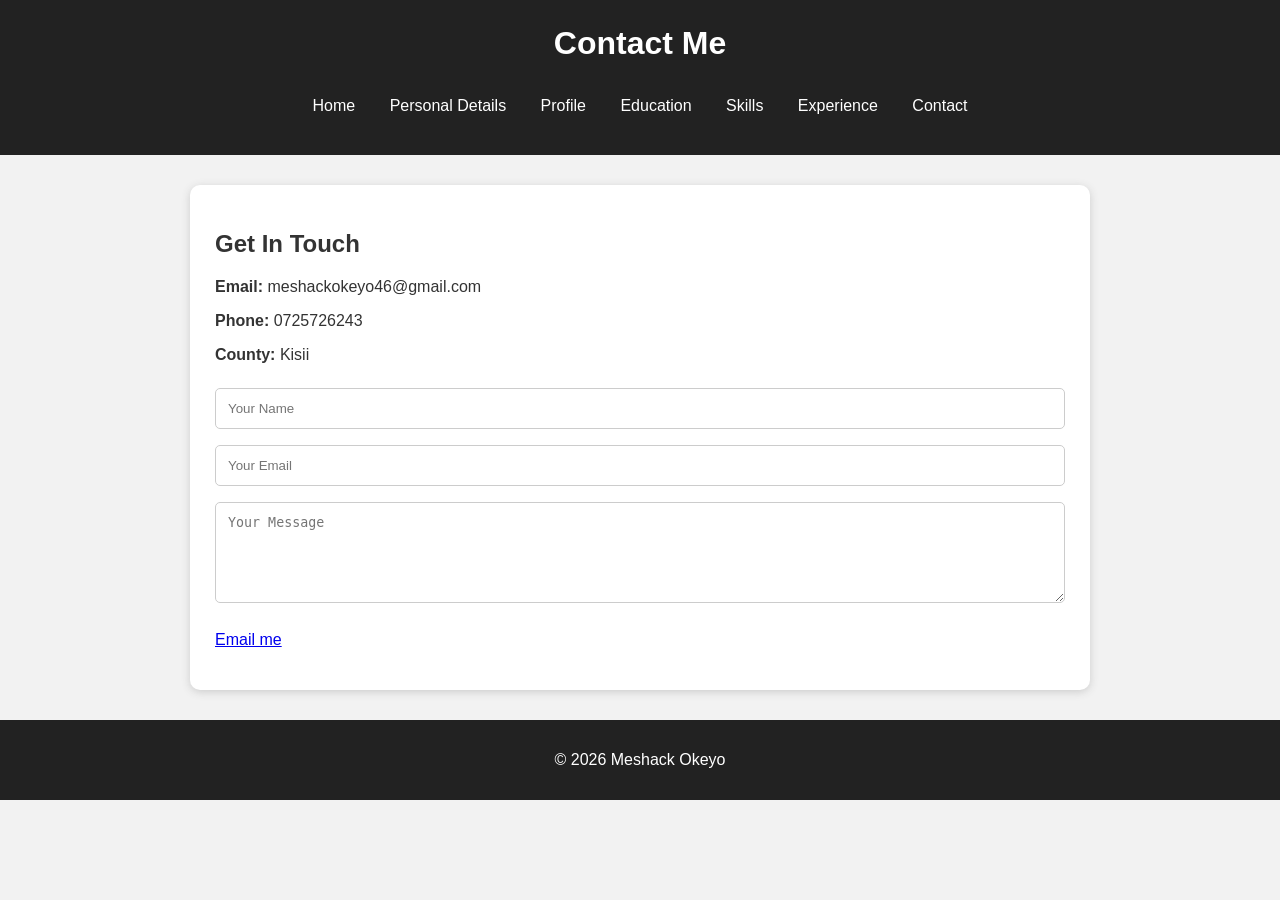
<file: contact.html>
<!DOCTYPE html>
<html lang="en">
<head>
    <meta charset="UTF-8">
    <meta name="viewport" content="width=device-width, initial-scale=1.0">
    <title>Contact - Meshack Okeyo</title>
    <link rel="stylesheet" href="style.css">
</head>

<body>

<header>
    <h1>Contact Me</h1>

    <nav>
        <a href="index.html">Home</a>
        <a href="personal-details.html">Personal Details</a>
        <a href="profile.html">Profile</a>
        <a href="education.html">Education</a>
        <a href="skills.html">Skills</a>
        <a href="experience.html">Experience</a>
        <a href="contact.html">Contact</a>
    </nav>
</header>

<main>

<section class="card">
    <h2>Get In Touch</h2>

    <p><strong>Email:</strong> meshackokeyo46@gmail.com</p>
    <p><strong>Phone:</strong> 0725726243</p>
    <p><strong>County:</strong> Kisii</p>

    <form>
        <input type="text" placeholder="Your Name" required>

        <input type="email" placeholder="Your Email" required>

        <textarea placeholder="Your Message" rows="5"></textarea>
        <p>
        <a href="mailto:wanyonyibasil@gmail.com" class="btn">Email me</a>
      </p>

    </form>
</section>

</main>

<footer>
    <p>&copy; 2026 Meshack Okeyo</p>
</footer>

</body>
</html>
</file>
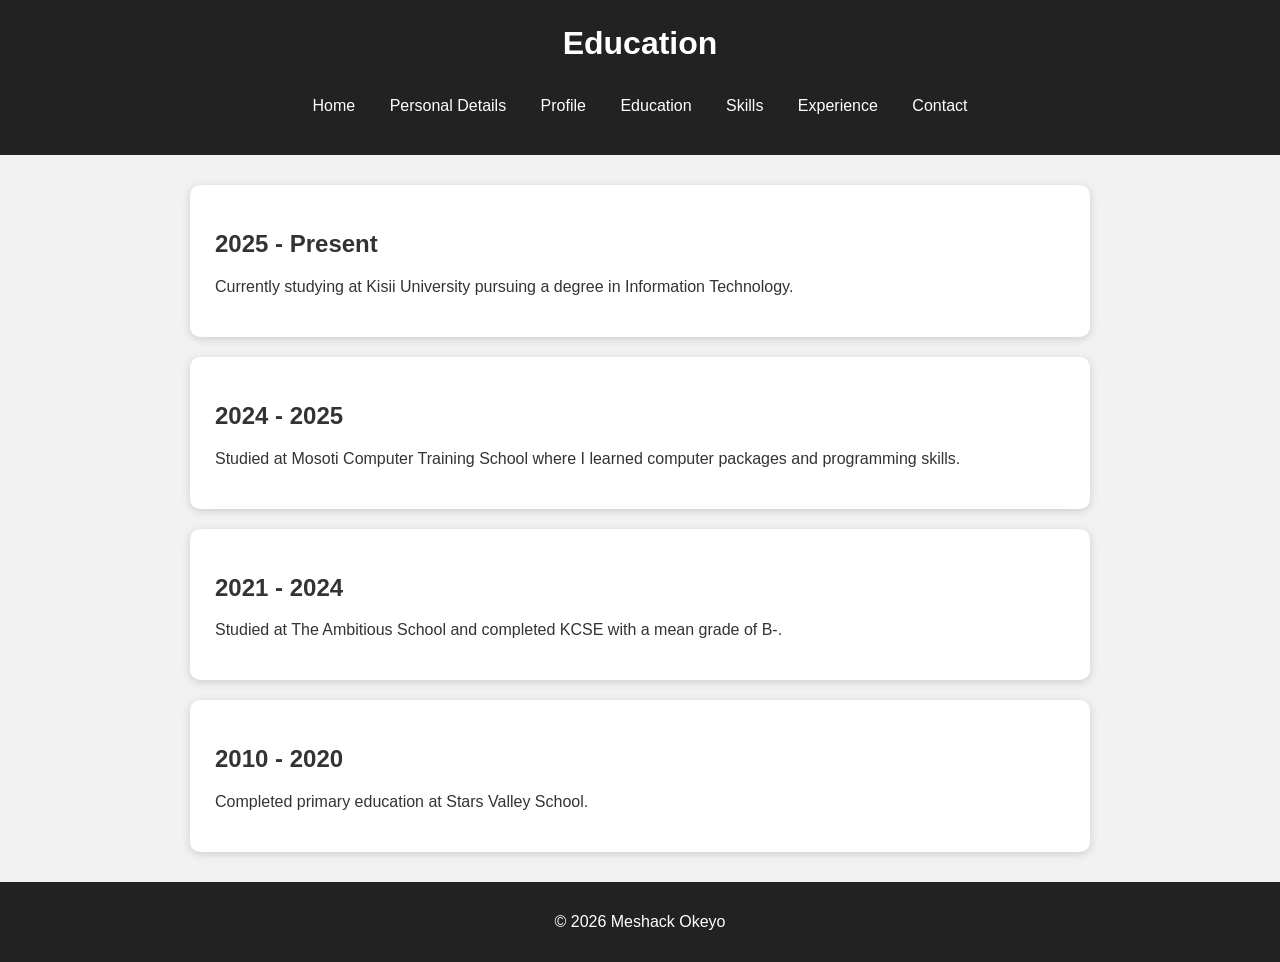
<file: education.html>
<!DOCTYPE html>
<html lang="en">
<head>
    <meta charset="UTF-8">
    <meta name="viewport" content="width=device-width, initial-scale=1.0">
    <title>Education - Meshack Okeyo</title>
    <link rel="stylesheet" href="style.css">
</head>

<body>

<header>
    <h1>Education</h1>

    <nav>
        <a href="index.html">Home</a>
        <a href="personal-details.html">Personal Details</a>
        <a href="profile.html">Profile</a>
        <a href="education.html">Education</a>
        <a href="skills.html">Skills</a>
        <a href="experience.html">Experience</a>
        <a href="contact.html">Contact</a>
    </nav>
</header>

<main>

<section class="card">
    <h2>2025 - Present</h2>
    <p>
        Currently studying at Kisii University pursuing a degree in
        Information Technology.
    </p>
</section>

<section class="card">
    <h2>2024 - 2025</h2>
    <p>
        Studied at Mosoti Computer Training School where I learned
        computer packages and programming skills.
    </p>
</section>

<section class="card">
    <h2>2021 - 2024</h2>
    <p>
        Studied at The Ambitious School and completed KCSE with a mean
        grade of B-.
    </p>
</section>

<section class="card">
    <h2>2010 - 2020</h2>
    <p>
        Completed primary education at Stars Valley School.
    </p>
</section>

</main>

<footer>
    <p>&copy; 2026 Meshack Okeyo</p>
</footer>

</body>
</html>
</file>
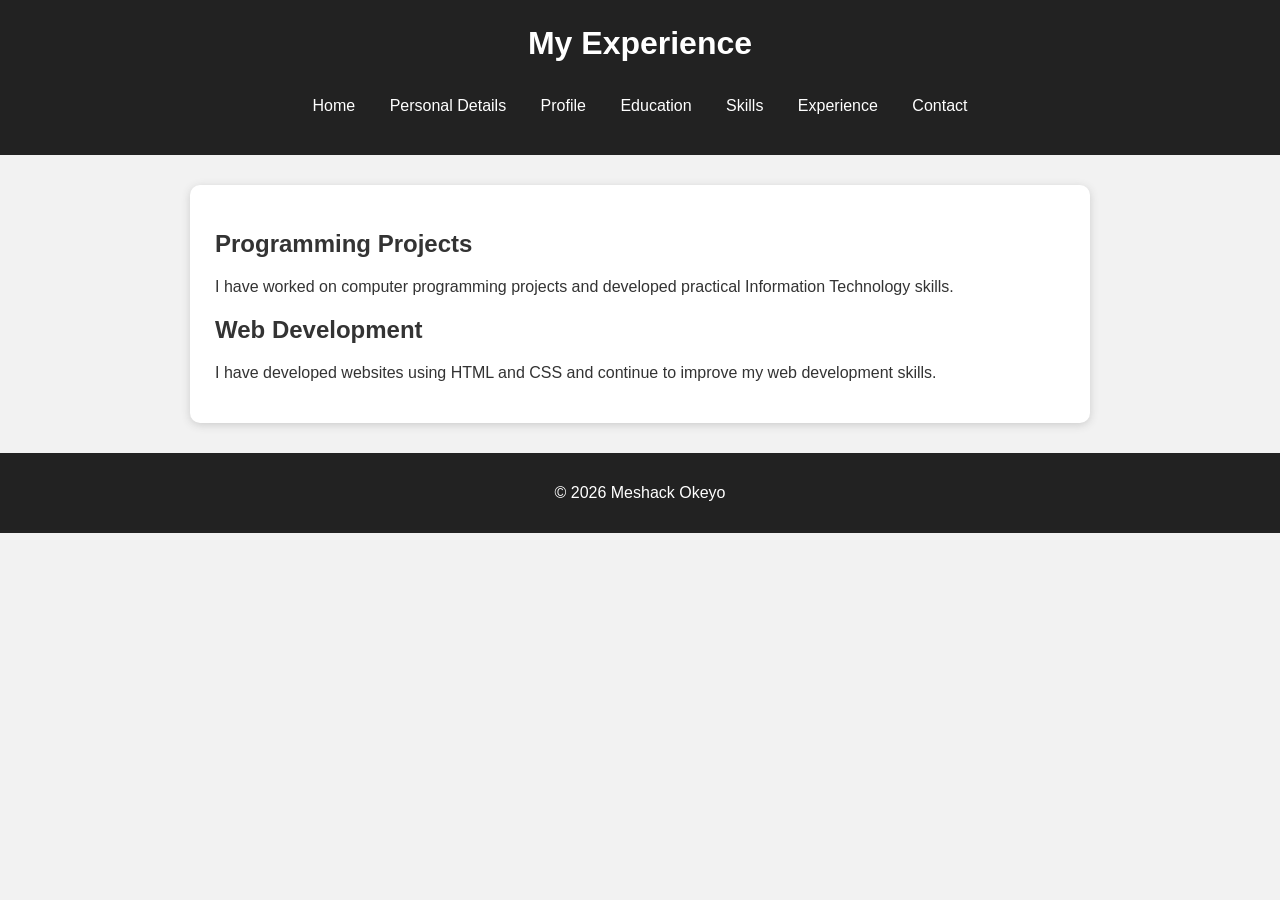
<file: experience.html>
<!DOCTYPE html>
<html lang="en">
<head>
    <meta charset="UTF-8">
    <meta name="viewport" content="width=device-width, initial-scale=1.0">
    <title>Experience - Meshack Okeyo</title>
    <link rel="stylesheet" href="style.css">
</head>

<body>

<header>
    <h1>My Experience</h1>

    <nav>
        <a href="index.html">Home</a>
        <a href="personal-details.html">Personal Details</a>
        <a href="profile.html">Profile</a>
        <a href="education.html">Education</a>
        <a href="skills.html">Skills</a>
        <a href="experience.html">Experience</a>
        <a href="contact.html">Contact</a>
    </nav>
</header>

<main>
    <section class="card">
        <h2>Programming Projects</h2>

        <p>
            I have worked on computer programming projects and developed
            practical Information Technology skills.
        </p>

        <h2>Web Development</h2>

        <p>
            I have developed websites using HTML and CSS and continue to
            improve my web development skills.
        </p>
    </section>
</main>

<footer>
    <p>&copy; 2026 Meshack Okeyo</p>
</footer>

</body>
</html>
</file>
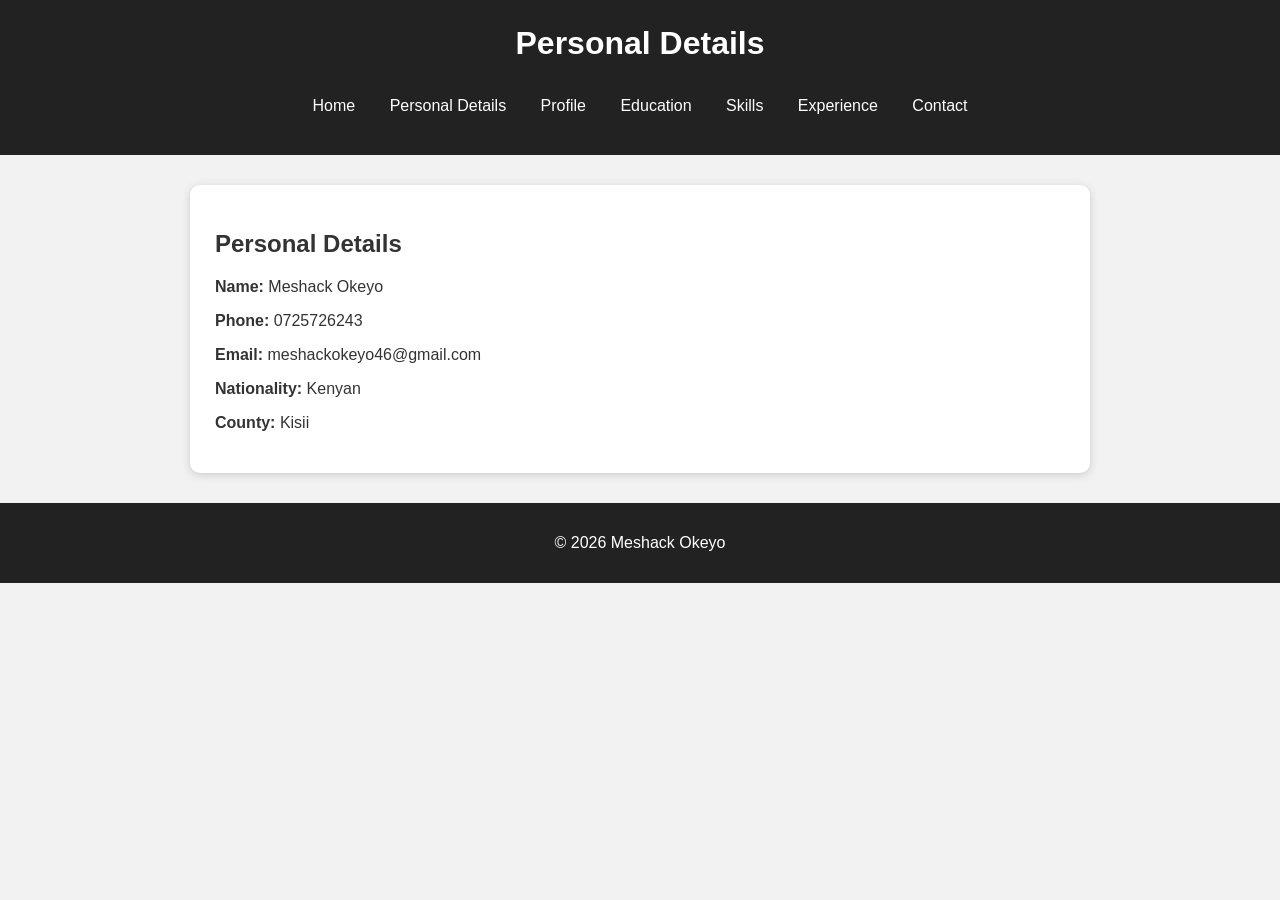
<file: personal-details.html>
<!DOCTYPE html>
<html lang="en">
<head>
    <meta charset="UTF-8">
    <meta name="viewport" content="width=device-width, initial-scale=1.0">
    <title>Personal Details - Meshack Okeyo</title>
    <link rel="stylesheet" href="style.css">
</head>

<body>

<header>
    <h1>Personal Details</h1>

    <nav>
        <a href="index.html">Home</a>
        <a href="personal-details.html">Personal Details</a>
        <a href="profile.html">Profile</a>
        <a href="education.html">Education</a>
        <a href="skills.html">Skills</a>
        <a href="experience.html">Experience</a>
        <a href="contact.html">Contact</a>
    </nav>
</header>

<main>
    <section class="card">
        <h2>Personal Details</h2>

        <p><strong>Name:</strong> Meshack Okeyo</p>
        <p><strong>Phone:</strong> 0725726243</p>
        <p><strong>Email:</strong> meshackokeyo46@gmail.com</p>
        <p><strong>Nationality:</strong> Kenyan</p>
        <p><strong>County:</strong> Kisii</p>
    </section>
</main>

<footer>
    <p>&copy; 2026 Meshack Okeyo</p>
</footer>

</body>
</html>
</file>
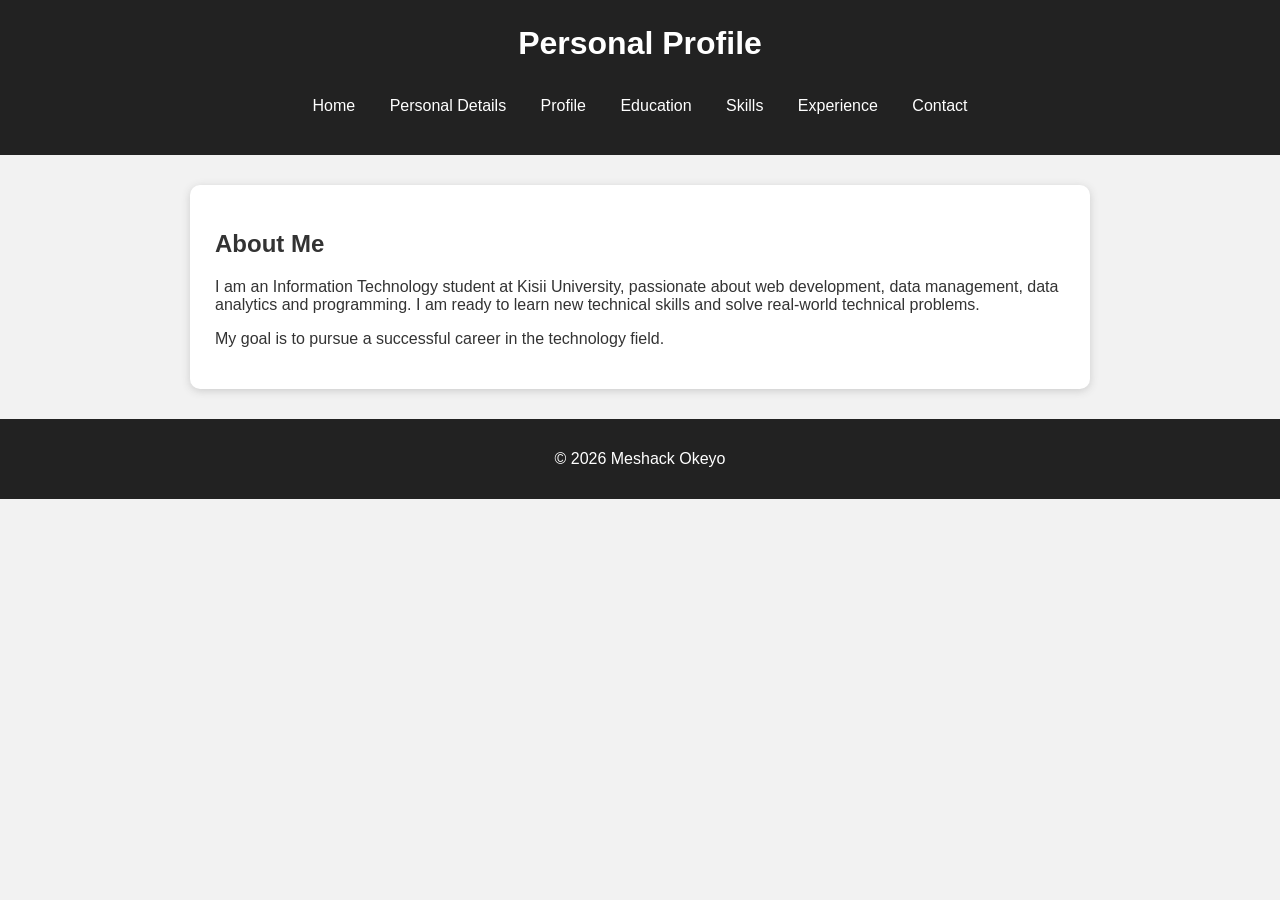
<file: profile.html>
<!DOCTYPE html>
<html lang="en">
<head>
    <meta charset="UTF-8">
    <meta name="viewport" content="width=device-width, initial-scale=1.0">
    <title>Profile - Meshack Okeyo</title>
    <link rel="stylesheet" href="style.css">
</head>

<body>

<header>
    <h1>Personal Profile</h1>

    <nav>
        <a href="index.html">Home</a>
        <a href="personal-details.html">Personal Details</a>
        <a href="profile.html">Profile</a>
        <a href="education.html">Education</a>
        <a href="skills.html">Skills</a>
        <a href="experience.html">Experience</a>
        <a href="contact.html">Contact</a>
    </nav>
</header>

<main>
    <section class="card">
        <h2>About Me</h2>

        <p>
            I am an Information Technology student at Kisii University,
            passionate about web development, data management, data analytics
            and programming. I am ready to learn new technical skills and solve
            real-world technical problems.
        </p>

        <p>
            My goal is to pursue a successful career in the technology field.
        </p>
    </section>
</main>

<footer>
    <p>&copy; 2026 Meshack Okeyo</p>
</footer>

</body>
</html>
</file>
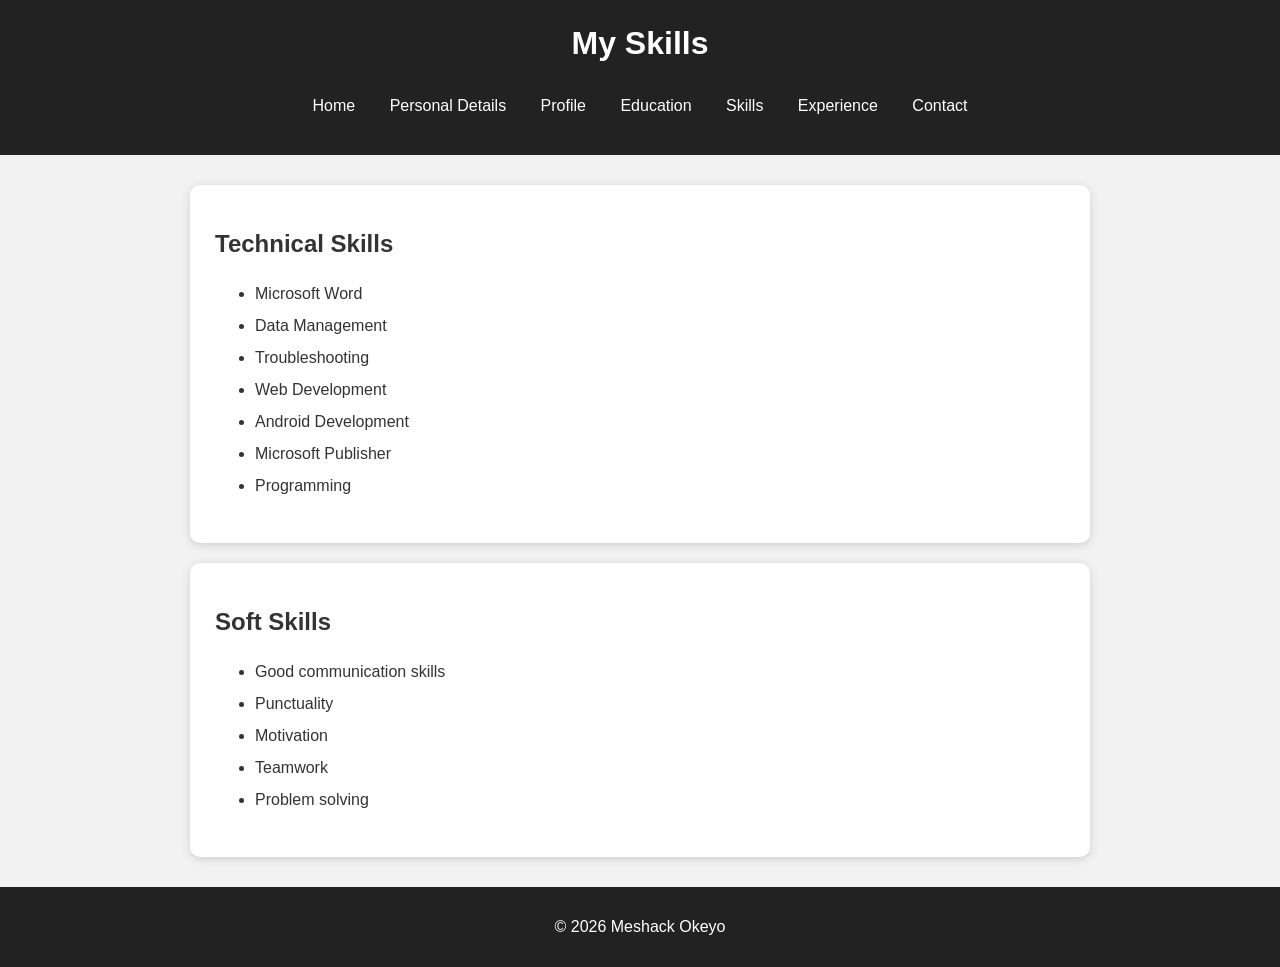
<file: Skills.html>
<!DOCTYPE html>
<html lang="en">
<head>
    <meta charset="UTF-8">
    <meta name="viewport" content="width=device-width, initial-scale=1.0">
    <title>Skills - Meshack Okeyo</title>
    <link rel="stylesheet" href="style.css">
</head>

<body>

<header>
    <h1>My Skills</h1>

    <nav>
        <a href="index.html">Home</a>
        <a href="personal-details.html">Personal Details</a>
        <a href="profile.html">Profile</a>
        <a href="education.html">Education</a>
        <a href="skills.html">Skills</a>
        <a href="experience.html">Experience</a>
        <a href="contact.html">Contact</a>
    </nav>
</header>

<main>

<section class="card">
    <h2>Technical Skills</h2>

    <ul>
        <li>Microsoft Word</li>
        <li>Data Management</li>
        <li>Troubleshooting</li>
        <li>Web Development</li>
        <li>Android Development</li>
        <li>Microsoft Publisher</li>
        <li>Programming</li>
    </ul>
</section>

<section class="card">
    <h2>Soft Skills</h2>

    <ul>
        <li>Good communication skills</li>
        <li>Punctuality</li>
        <li>Motivation</li>
        <li>Teamwork</li>
        <li>Problem solving</li>
    </ul>
</section>

</main>

<footer>
    <p>&copy; 2026 Meshack Okeyo</p>
</footer>

</body>
</html>
</file>
<file: style.css>
* {
    box-sizing: border-box;
}

body {
    margin: 0;
    font-family: Arial, sans-serif;
    background: #f2f2f2;
    color: #333;
}

header {
    background: #222;
    color: white;
    text-align: center;
    padding: 25px;
}

header h1 {
    margin: 0;
}

nav {
    margin-top: 20px;
}

nav a {
    color: white;
    text-decoration: none;
    margin: 5px;
    padding: 10px;
    display: inline-block;
}

nav a:hover {
    background: #555;
    border-radius: 5px;
}

main {
    width: 90%;
    max-width: 900px;
    margin: 30px auto;
}

.card,
.home {
    background: white;
    padding: 25px;
    margin-bottom: 20px;
    border-radius: 10px;
    box-shadow: 0 2px 8px #ccc;
}

.home {
    text-align: center;
}

.profile-picture img {
    width: 150px;
    height: 150px;
    border-radius: 50%;
    object-fit: cover;
}

.button {
    display: inline-block;
    background: #222;
    color: white;
    padding: 12px 20px;
    text-decoration: none;
    border-radius: 5px;
}

.button:hover {
    background: #555;
}

input,
textarea {
    width: 100%;
    padding: 12px;
    margin: 8px 0;
    border: 1px solid #ccc;
    border-radius: 5px;
}

button {
    background: #222;
    color: white;
    padding: 12px 20px;
    border: none;
    border-radius: 5px;
    cursor: pointer;
}

button:hover {
    background: #555;
}

footer {
    background: #222;
    color: white;
    text-align: center;
    padding: 15px;
    margin-top: 30px;
}

ul {
    line-height: 2;
}
</file>
